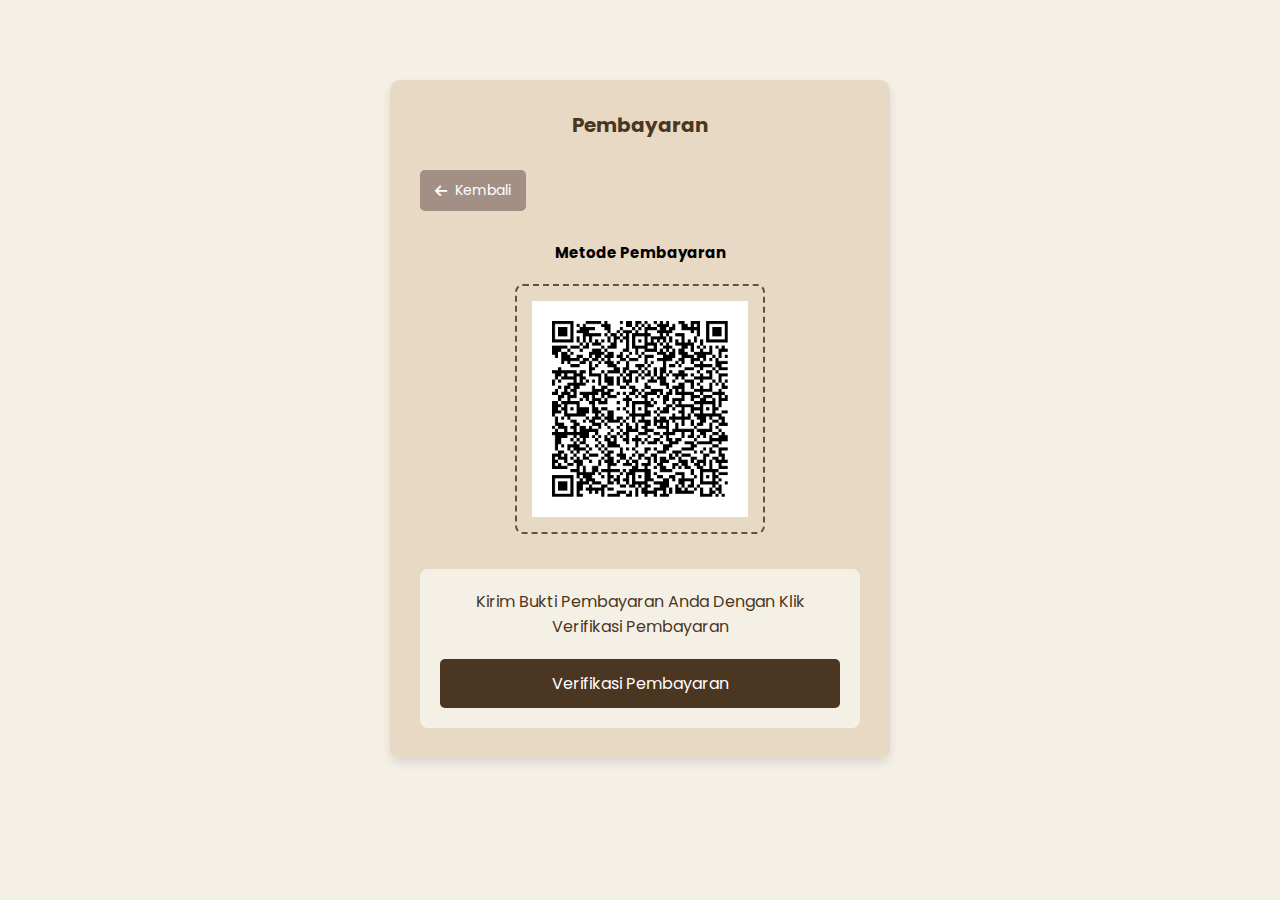
<file: payment.html>
<!DOCTYPE html>
<html lang="en">
<head>
  <meta charset="UTF-8">
  <meta name="viewport" content="width=device-width, initial-scale=1.0">
  <title>Pembayaran - Kagumi Coffee</title>
  <link rel="stylesheet" href="https://cdnjs.cloudflare.com/ajax/libs/font-awesome/6.7.2/css/all.min.css">
  <link rel="stylesheet" href="style.css">
  <link rel="icon" href="image/kagumi.png">
</head>
<body>
  <div class="payment-container">
    <h1>Pembayaran</h1>
    
    <!-- Tombol Kembali -->
    <div class="back-to-order">
      <a href="index.html" class="back-btn">
        <i class="fas fa-arrow-left"></i> Kembali
      </a>
    </div>
    
    <div class="payment-method">
      <h2>Metode Pembayaran</h2>
      <div class="qris-container">
        <img src="image/qrcode.png" alt="QRIS Pembayaran" class="qris-image">
      </div>
    </div>
    
    <div class="payment-instruction">
      <p>Kirim bukti pembayaran Anda dengan klik verifikasi pembayaran</p>
      <button class="verify-btn" id="verify-btn">
        Verifikasi Pembayaran
      </button>
    </div>
  </div>

  <script src="payment.js"></script>
</body>
</html>
</file>
<file: style.css>
@import url('https://fonts.googleapis.com/css2?family=Poppins:wght@100;300;400;500;600;700;800&display=swap');

:root {
    --primary-coffee: #6F4E37;
    --dark-coffee: #4B3621;
    --light-coffee: #A38F84;
    --cream: #F5F0E6;
    --caramel: #D4A76A;
    --black: #130f40;
    --light-color: #666;
    --box-shadow: 0 .5rem 1rem rgba(0, 0, 0, .1);
    --border: .2rem solid rgba(0, 0, 0, .1);
    --outline: .1rem solid rgba(0, 0, 0, .1);
    --outline-hover: .2rem solid var(--black);
    --font-family: "Poppins", sans-serif;
}

* {
    font-family: var(--font-family);
    margin: 0;
    padding: 0;
    box-sizing: border-box;
    outline: none;
    border: none;
    text-decoration: none;
    text-transform: capitalize;
    transition: all .2s linear;
}

html {
    font-size: 62.5%;
    overflow-x: hidden;
    scroll-behavior: smooth;
    scroll-padding-top: 7rem;
}

body {
    background-color: var(--cream);
}

/* Header */
.header {
    position: fixed;
    top: 0;
    left: 0;
    right: 0;
    z-index: 1000;
    display: flex;
    align-items: center;
    justify-content: space-between;
    padding: 1rem 9%;
    background: var(--cream);
    box-shadow: var(--box-shadow);
}

.header .logo {
    font-size: 2.5rem;
    font-weight: bolder;
    color: var(--black);
}

.header .logo span {
    color: var(--primary-coffee);
}

.header .icons div {
    position: relative;
    height: 4.5rem;
    width: 4.5rem;
    line-height: 4.5rem;
    border-radius: .5rem;
    background: #e8d9c5;
    color: var(--black);
    font-size: 2rem;
    margin-right: .3rem;
    cursor: pointer;
    text-align: center;
}

.header .icons div:hover {
    background: var(--primary-coffee);
    color: #fff;
}

/* Sidebar Cart */
.sidebar {
    width: 300px;
    height: 100%;
    position: fixed;
    top: 0;
    right: -360px;
    background-color: var(--caramel);
    box-shadow: -4px 0 6px rgba(0, 0, 0, 0.1);
    transition: right 0.3s ease-in-out;
    z-index: 1000;
    padding: 20px;
    border-top-left-radius: 20px;
    border-bottom-left-radius: 20px;
    display: flex;
    flex-direction: column;
}

.sidebar.open {
    right: 0;
}

.sidebar-close {
    position: absolute;
    right: 20px;
    top: 10px;
    cursor: pointer;
    font-size: 1.8rem; 
}

.cart-menu {
    flex: 1;
    overflow: hidden;
    display: flex;
    flex-direction: column;
}

.cart-items-container {
    flex: 1;
    overflow-y: auto;
    padding-right: 5px;
    margin-top: 1rem;
    max-height: 500vh; /* Limits height and enables scrolling */
}

/* Scrollbar styling */
.cart-items-container::-webkit-scrollbar {
    width: 6px;
}

.cart-items-container::-webkit-scrollbar-track {
    background: #f1f1f1;
    border-radius: 10px;
}

.cart-items-container::-webkit-scrollbar-thumb {
    background: var(--primary-coffee);
    border-radius: 10px;
}

.cart-items-container::-webkit-scrollbar-thumb:hover {
    background: var(--dark-coffee);
}

.sidebar--footer {
    margin-top: auto;
    padding: 15px 0;
    background: var(--caramel);
    border-top: 1px solid var(--dark-coffee);
    width: 100%;
}


.total--amount {
    display: flex;
    align-items: center;
    justify-content: space-between;
    border: 2px solid var(--dark-coffee);
    border-radius: 5px;
    padding: 15px 10px;
    margin-bottom: 10px;
}

.cart-total {
    font-size: 1.6rem;
    font-weight: 500;
    color: black;
}

.checkout-btn {
    width: 100%;
    background: var(--dark-coffee);
    color: white;
    border-radius: 5px;
    cursor: pointer;
    padding: 10px;
    font-size: 1.4rem;
    font-weight: 500;
    transition: all 0.3s ease;
}

.checkout-btn:hover {
    background: var(--primary-coffee);
}

/* Cart Item */
.cart-item {
    display: flex;
    justify-content: space-between;
    align-items: center;
    padding: 10px;
    margin-bottom: 10px;
    background-color: var(--cream);
    border-radius: 5px;
    box-shadow: var(--box-shadow);
    gap: 10px;
}

.cart-item-image {
    width: 50px;
    height: 50px;
    object-fit: cover;
    border-radius: 5px;
}

.cart-item-image img {
    width: 50px;
    height: 50px;
    object-fit: cover;
    border-radius: 5px;
}

.cart-item-info {
    flex-grow: 1;
    min-width: 0;
}

.cart-item-info h4 {
    font-size: 1.5rem;
    margin-bottom: 5px;
    color: var(--black);
    white-space: nowrap;
    overflow: hidden;
    text-overflow: ellipsis;
}

.cart-item-price {
    font-size: 1.4rem;
    color: var(--primary-coffee);
    font-weight: bold;
}

.cart-item-actions {
    display: flex;
    align-items: center;
    gap: 8px;
    background: #f0e9dd;
    padding: 5px 10px;
    border-radius: 20px;
    border: 1px solid #d8c9b0;
}

.cart-item-actions button {
    background: var(--primary-coffee);
    color: white;
    border: none;
    width: 24px;
    height: 24px;
    border-radius: 50%;
    display: flex;
    align-items: center;
    justify-content: center;
    cursor: pointer;
    transition: all 0.2s ease;
    font-size: 1.2rem;
}

.cart-item-actions button:hover {
    background: var(--dark-coffee);
    transform: scale(1.05);
}

.item-quantity {
    min-width: 20px;
    text-align: center;
    font-weight: bold;
    font-size: 1.4rem;
    color: var(--black);
}

.empty-cart-message {
    text-align: center;
    color: var(--dark-coffee);
    font-size: 1.4rem;
    padding: 20px 0;
}

/* Cart Badge */
.fa-shopping-cart {
    position: relative;
}

.cart-count {
    position: absolute;
    top: -10px;
    right: -8px;
    background-color: var(--primary-coffee);
    color: white;
    border-radius: 50%;
    width: 20px;
    height: 20px;
    display: flex;
    justify-content: center;
    align-items: center;
    font-size: 1.2rem;
    font-weight: bold;
    line-height: 1;
}

/* Customer Info Form */
.customer-info {
  margin-bottom: 15px;
}

.form-group {
  margin-bottom: 15px;
}

.form-group label {
  display: block;
  margin-bottom: 5px;
  font-size: 1.4rem;
  color: var(--dark-coffee);
  font-weight: 500;
}

.form-group input {
  width: 100%;
  padding: 10px;
  border-radius: 5px;
  border: 1px solid var(--dark-coffee);
  font-size: 1.4rem;
  background-color: var(--cream);
}

.form-group input:focus {
  outline: 2px solid var(--primary-coffee);
}

/* Disabled Checkout Button */
.checkout-btn:disabled {
  background-color: var(--light-coffee) !important;
  cursor: not-allowed !important;
  opacity: 0.7;
}

/* Category */
#category {
    display: flex;
    flex-direction: column;
    max-width: 1200px;
    margin: 80px auto 20px;
    background-color: #e8d9c5;
    padding: 30px 9%;
    border-radius: 10px;
    box-shadow: var(--box-shadow);
}

.category-heading {
    display: flex;
    justify-content: space-between;
    align-items: center;
    margin-bottom: 20px;
}

.category-heading h2 {
    font-size: 1.8rem;
    font-weight: 700;
    color: var(--dark-coffee);
    letter-spacing: 0.5px;
}

.category-heading span {
    color: var(--primary-coffee);
    font-weight: 500;
    font-size: 1.4rem;
    letter-spacing: 0.5px;
}

.category-container {
    display: flex;
    justify-content: space-between;
    align-items: center;
    margin-top: 40px;
    gap: 15px;
    flex-wrap: wrap;
}

.category-box {
    display: flex;
    flex-direction: column;
    align-items: center;
    justify-content: center;
    background-color: var(--cream);
    border-radius: 10px;
    min-height: 130px;
    flex: 1;
    min-width: 120px;
    max-width: 150px;
    padding: 10px;
    border: 1px solid rgba(0, 0, 0, 0.03);
    transition: all 0.3s ease;
    cursor: pointer;
}

.category-box img {
    height: 35px;
    width: 50px;
    object-fit: contain;
    transition: all 0.3s ease;
}

.category-box span {
    color: #393939;
    font-size: 1.1rem;
    margin-top: 20px;
    font-weight: 600;
    letter-spacing: 0.3px;
}

.category-box:hover {
    transform: scale(1.05);
    background-color: var(--light-coffee);
}

.category-box.active {
    background-color: var(--primary-coffee);
    color: white;
}

.category-box.active span,
.category-box.active img {
    color: white;
    filter: brightness(0) invert(1);
}

/* Products */
#products {
    padding: 1rem 9%;
    margin: 1rem auto;
    background-color: #e8d9c5;
    max-width: 1200px;
}

.products-heading {
    display: flex;
    justify-content: space-between;
    align-items: center;
    margin-bottom: 3rem;
}

.products-heading h2 {
    font-size: 2.5rem;
    font-weight: 700;
    color: var(--dark-coffee);
    letter-spacing: 0.5px;
}

.products-heading span {
    color: var(--primary-coffee);
    font-weight: 500;
    font-size: 1.6rem;
    cursor: pointer;
}

.products-container {
    display: grid;
    grid-template-columns: repeat(auto-fill, minmax(250px, 1fr));
    gap: 2rem;
}

.product-box {
    background: var(--cream);
    border-radius: 1rem;
    padding: 2rem;
    text-align: center;
    box-shadow: var(--box-shadow);
    transition: all 0.3s ease;
    position: relative;
    overflow: hidden;
}

.product-box:hover {
    transform: translateY(-5px);
    box-shadow: 0 1rem 2rem rgba(0, 0, 0, 0.1);
}

.product-box img {
    width: 100%;
    height: 20rem;
    object-fit: cover;
    border-radius: 0.5rem;
    margin-bottom: 1.5rem;
}

.product-box h3 {
    font-size: 1.8rem;
    color: var(--black);
    margin-bottom: 1rem;
}

.product-box .price {
    display: block;
    font-size: 1.6rem;
    color: var(--primary-coffee);
    font-weight: 600;
    margin-bottom: 1.5rem;
}

.product-buttons {
    display: flex;
    gap: 1rem;
    justify-content: center;
}

.product-buttons .add-to-cart {
    padding: 0.8rem 1.5rem;
    border-radius: 0.5rem;
    font-size: 1.4rem;
    font-weight: 500;
    background: var(--primary-coffee);
    color: #fff;
    transition: all 0.3s ease;
    cursor: pointer;
}

.product-buttons .add-to-cart:hover {
    background: var(--dark-coffee);
}

/* Responsive */
@media (max-width: 768px) {
    .header,
    #category,
    #products {
        padding: 1rem 5%;
    }

    .products-container {
        grid-template-columns: repeat(2, 1fr);
    }

    .category-container {
        justify-content: flex-start;
        overflow-x: auto;
        scroll-snap-type: x mandatory;
        padding-bottom: 15px;
        flex-wrap: nowrap;
    }

    .category-box {
        scroll-snap-align: start;
        flex: 0 0 auto;
    }
}

@media (max-width: 480px) {
    .products-container {
        grid-template-columns: 1fr;
    }

    .product-box img {
        height: 15rem;
    }

    .sidebar {
        width: 280px;
    }
}

/* Payment Page Styles */
.payment-container {
  max-width: 500px;
  margin: 80px auto;
  padding: 30px;
  background-color: #e8d9c5;
  border-radius: 10px;
  box-shadow: var(--box-shadow);
  text-align: center;
}

.payment-container h1 {
  color: var(--dark-coffee);
  margin-bottom: 30px;
}

/* Tombol Kembali */
.back-to-order {
  margin-bottom: 30px;
  text-align: left;
}

.back-btn {
  display: inline-flex;
  align-items: center;
  gap: 8px;
  padding: 10px 15px;
  background-color: var(--light-coffee);
  color: white;
  border-radius: 5px;
  text-decoration: none;
  font-size: 1.4rem;
  transition: all 0.3s ease;
}

.back-btn:hover {
  background-color: var(--primary-coffee);
  transform: translateY(-2px);
}

/* QRIS Container */
.qris-container {
  margin: 20px 0;
}

.qris-image {
  max-width: 250px;
  border: 2px dashed var(--primary-coffee);
  padding: 15px;
  border-radius: 8px;
}

/* Payment Instruction */
.payment-instruction {
  margin-top: 30px;
  padding: 20px;
  background: var(--cream);
  border-radius: 8px;
}

.payment-instruction p {
  font-size: 1.6rem;
  color: var(--dark-coffee);
  margin-bottom: 20px;
}

/* Verify Button */
.verify-btn {
  width: 100%;
  padding: 12px;
  background: var(--dark-coffee);
  color: white;
  border: none;
  border-radius: 5px;
  font-size: 1.6rem;
  cursor: pointer;
  transition: all 0.3s ease;
}

.verify-btn:hover {
  background: var(--primary-coffee);
  transform: translateY(-2px);
}

/* Responsive */
@media (max-width: 768px) {
  .payment-container {
    margin: 80px 20px;
    padding: 20px;
  }
  
  .qris-image {
    max-width: 200px;
  }
}
</file>
